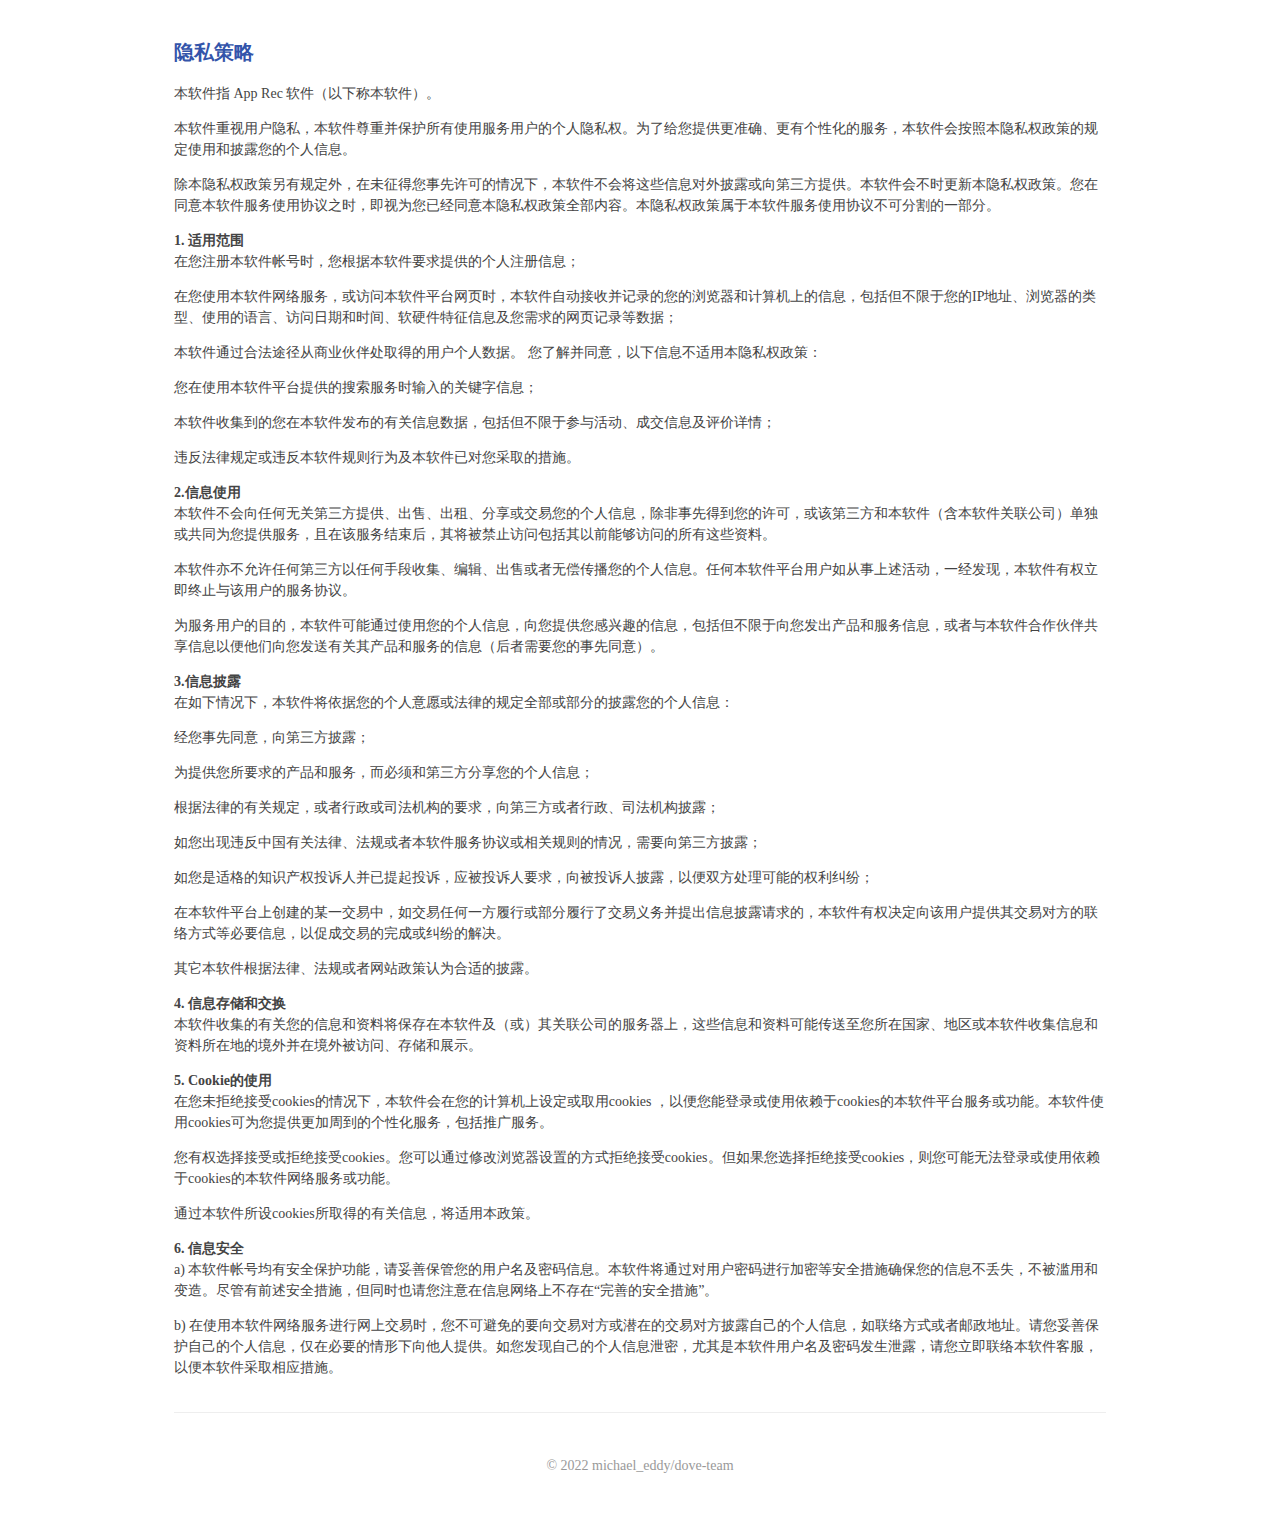
<file: privs/apprec.html>
<!DOCTYPE html>
<html class="no-js">

<head>
    <meta http-equiv="Content-Type" content="text/html; charset=UTF-8">
    <meta http-equiv="X-UA-Compatible" content="IE=edge">
    <meta name="renderer" content="webkit">
    <meta name="viewport" content="width=device-width, initial-scale=1, maximum-scale=1">
    <title>隐私策略</title>
    <link rel="stylesheet" href="../res/css/grid.css">
    <link rel="stylesheet" href="../res/css/style.css">
</head>

<body>
    <div id="body">
        <div class="container">
            <div class="row">
                <div class="col-mb-12 col-12" id="main" role="main">
                    <article class="post" itemscope="" itemtype="http://schema.org/BlogPosting">
                        <h1 class="post-title" itemprop="name headline"><a itemprop="url" href="#">隐私策略</a></h1>
                        <div class="post-content" itemprop="articleBody">
                            <p>本软件指 App Rec 软件（以下称本软件）。</p>
                            <p>本软件重视用户隐私，本软件尊重并保护所有使用服务用户的个人隐私权。为了给您提供更准确、更有个性化的服务，本软件会按照本隐私权政策的规定使用和披露您的个人信息。</p>
                            <p>除本隐私权政策另有规定外，在未征得您事先许可的情况下，本软件不会将这些信息对外披露或向第三方提供。本软件会不时更新本隐私权政策。您在同意本软件服务使用协议之时，即视为您已经同意本隐私权政策全部内容。本隐私权政策属于本软件服务使用协议不可分割的一部分。
                            </p>
                            <p><strong>1. 适用范围</strong><br>在您注册本软件帐号时，您根据本软件要求提供的个人注册信息；</p>
                            <p>在您使用本软件网络服务，或访问本软件平台网页时，本软件自动接收并记录的您的浏览器和计算机上的信息，包括但不限于您的IP地址、浏览器的类型、使用的语言、访问日期和时间、软硬件特征信息及您需求的网页记录等数据；
                            </p>
                            <p>本软件通过合法途径从商业伙伴处取得的用户个人数据。 您了解并同意，以下信息不适用本隐私权政策：</p>
                            <p>您在使用本软件平台提供的搜索服务时输入的关键字信息；</p>
                            <p>本软件收集到的您在本软件发布的有关信息数据，包括但不限于参与活动、成交信息及评价详情；</p>
                            <p>违反法律规定或违反本软件规则行为及本软件已对您采取的措施。</p>
                            <p><strong>2.信息使用</strong><br>本软件不会向任何无关第三方提供、出售、出租、分享或交易您的个人信息，除非事先得到您的许可，或该第三方和本软件（含本软件关联公司）单独或共同为您提供服务，且在该服务结束后，其将被禁止访问包括其以前能够访问的所有这些资料。
                            </p>
                            <p>本软件亦不允许任何第三方以任何手段收集、编辑、出售或者无偿传播您的个人信息。任何本软件平台用户如从事上述活动，一经发现，本软件有权立即终止与该用户的服务协议。</p>
                            <p>为服务用户的目的，本软件可能通过使用您的个人信息，向您提供您感兴趣的信息，包括但不限于向您发出产品和服务信息，或者与本软件合作伙伴共享信息以便他们向您发送有关其产品和服务的信息（后者需要您的事先同意）。
                            </p>
                            <p><strong>3.信息披露</strong><br>在如下情况下，本软件将依据您的个人意愿或法律的规定全部或部分的披露您的个人信息：</p>
                            <p>经您事先同意，向第三方披露；</p>
                            <p>为提供您所要求的产品和服务，而必须和第三方分享您的个人信息；</p>
                            <p>根据法律的有关规定，或者行政或司法机构的要求，向第三方或者行政、司法机构披露；</p>
                            <p>如您出现违反中国有关法律、法规或者本软件服务协议或相关规则的情况，需要向第三方披露；</p>
                            <p>如您是适格的知识产权投诉人并已提起投诉，应被投诉人要求，向被投诉人披露，以便双方处理可能的权利纠纷；</p>
                            <p>在本软件平台上创建的某一交易中，如交易任何一方履行或部分履行了交易义务并提出信息披露请求的，本软件有权决定向该用户提供其交易对方的联络方式等必要信息，以促成交易的完成或纠纷的解决。
                            </p>
                            <p>其它本软件根据法律、法规或者网站政策认为合适的披露。</p>
                            <p><strong>4.
                                    信息存储和交换</strong><br>本软件收集的有关您的信息和资料将保存在本软件及（或）其关联公司的服务器上，这些信息和资料可能传送至您所在国家、地区或本软件收集信息和资料所在地的境外并在境外被访问、存储和展示。
                            </p>
                            <p><strong>5. Cookie的使用</strong><br>在您未拒绝接受cookies的情况下，本软件会在您的计算机上设定或取用cookies
                                ，以便您能登录或使用依赖于cookies的本软件平台服务或功能。本软件使用cookies可为您提供更加周到的个性化服务，包括推广服务。</p>
                            <p>您有权选择接受或拒绝接受cookies。您可以通过修改浏览器设置的方式拒绝接受cookies。但如果您选择拒绝接受cookies，则您可能无法登录或使用依赖于cookies的本软件网络服务或功能。
                            </p>
                            <p>通过本软件所设cookies所取得的有关信息，将适用本政策。</p>
                            <p><strong>6. 信息安全</strong><br>a)
                                本软件帐号均有安全保护功能，请妥善保管您的用户名及密码信息。本软件将通过对用户密码进行加密等安全措施确保您的信息不丢失，不被滥用和变造。尽管有前述安全措施，但同时也请您注意在信息网络上不存在“完善的安全措施”。
                            </p>
                            <p>b)
                                在使用本软件网络服务进行网上交易时，您不可避免的要向交易对方或潜在的交易对方披露自己的个人信息，如联络方式或者邮政地址。请您妥善保护自己的个人信息，仅在必要的情形下向他人提供。如您发现自己的个人信息泄密，尤其是本软件用户名及密码发生泄露，请您立即联络本软件客服，以便本软件采取相应措施。
                            </p>
                        </div>
                    </article>
                </div>
            </div>
        </div>
    </div>
    <footer id="footer" role="contentinfo">
        © 2022 michael_eddy/dove-team</footer>
</body>

</html>
</file>
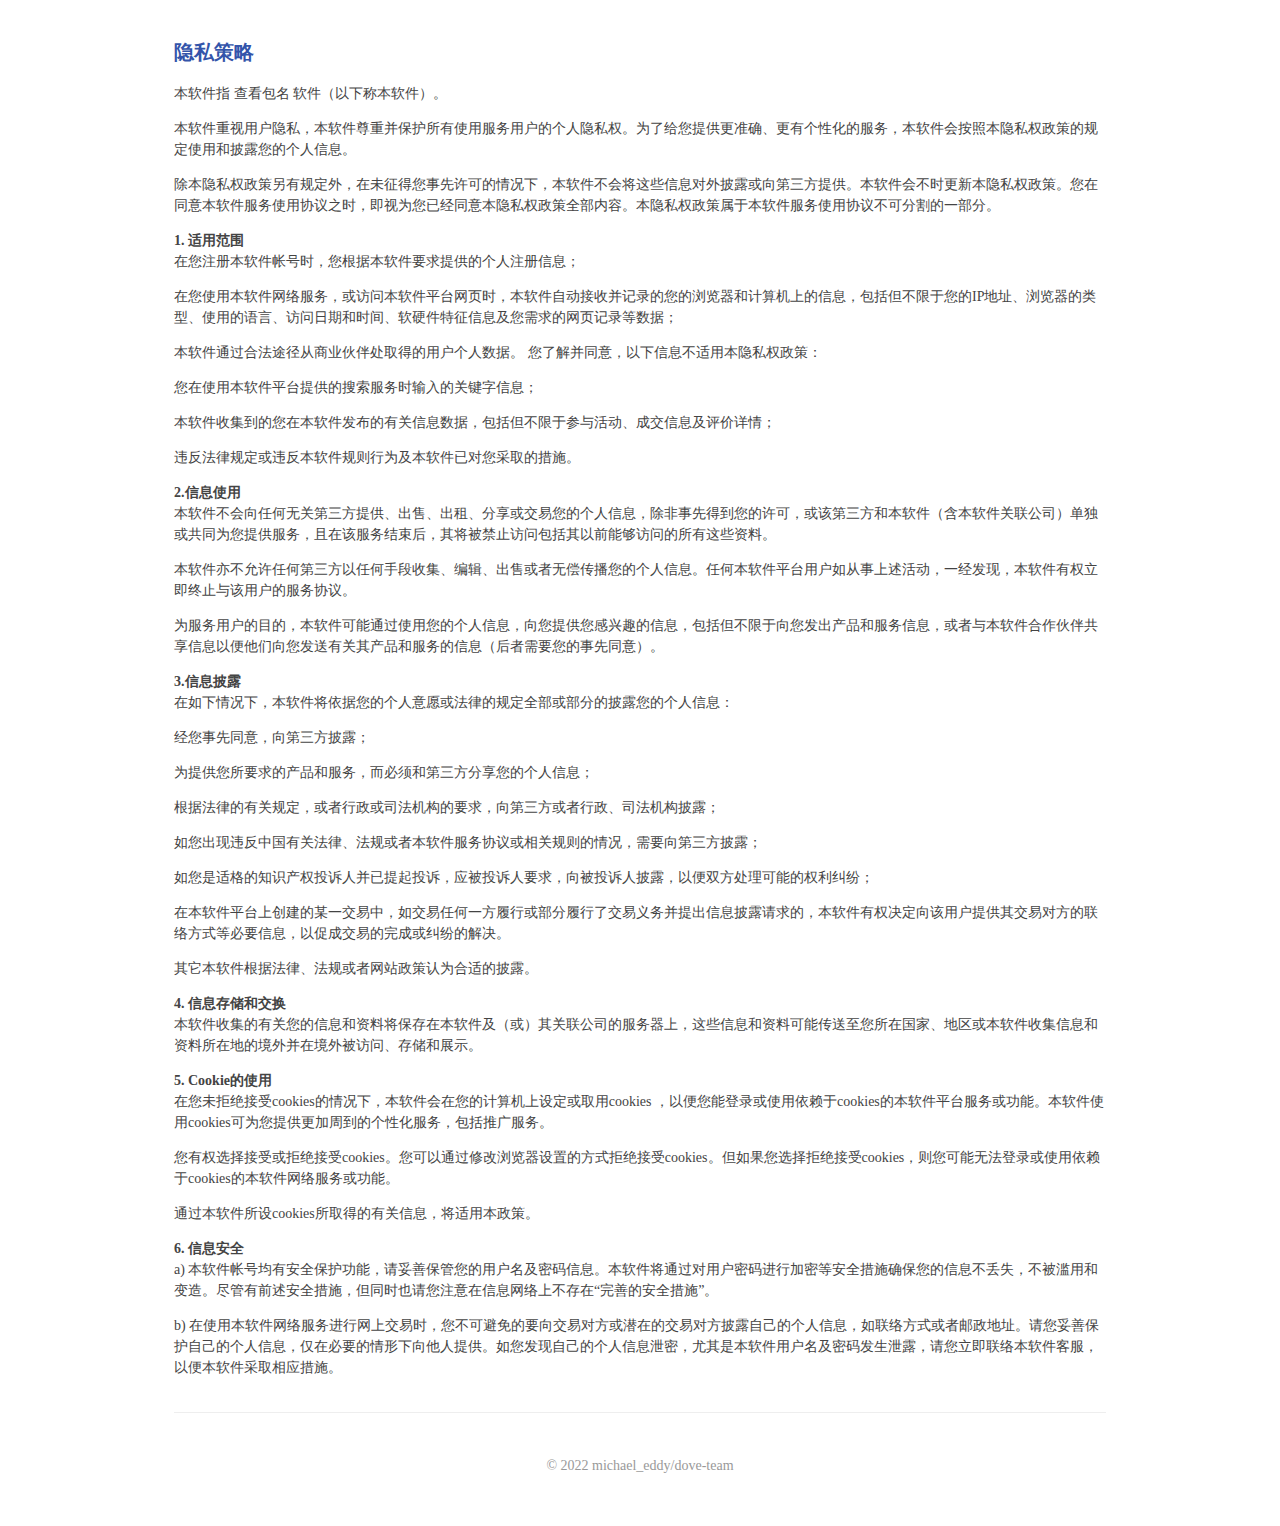
<file: privs/checkappspack.html>
<!DOCTYPE html>
<html class="no-js">

<head>
    <meta http-equiv="Content-Type" content="text/html; charset=UTF-8">
    <meta http-equiv="X-UA-Compatible" content="IE=edge">
    <meta name="renderer" content="webkit">
    <meta name="viewport" content="width=device-width, initial-scale=1, maximum-scale=1">
    <title>隐私策略</title>
    <link rel="stylesheet" href="../res/css/grid.css">
    <link rel="stylesheet" href="../res/css/style.css">
</head>

<body>
    <div id="body">
        <div class="container">
            <div class="row">
                <div class="col-mb-12 col-12" id="main" role="main">
                    <article class="post" itemscope="" itemtype="http://schema.org/BlogPosting">
                        <h1 class="post-title" itemprop="name headline"><a itemprop="url" href="#">隐私策略</a></h1>
                        <div class="post-content" itemprop="articleBody">
                            <p>本软件指 查看包名 软件（以下称本软件）。</p>
                            <p>本软件重视用户隐私，本软件尊重并保护所有使用服务用户的个人隐私权。为了给您提供更准确、更有个性化的服务，本软件会按照本隐私权政策的规定使用和披露您的个人信息。</p>
                            <p>除本隐私权政策另有规定外，在未征得您事先许可的情况下，本软件不会将这些信息对外披露或向第三方提供。本软件会不时更新本隐私权政策。您在同意本软件服务使用协议之时，即视为您已经同意本隐私权政策全部内容。本隐私权政策属于本软件服务使用协议不可分割的一部分。
                            </p>
                            <p><strong>1. 适用范围</strong><br>在您注册本软件帐号时，您根据本软件要求提供的个人注册信息；</p>
                            <p>在您使用本软件网络服务，或访问本软件平台网页时，本软件自动接收并记录的您的浏览器和计算机上的信息，包括但不限于您的IP地址、浏览器的类型、使用的语言、访问日期和时间、软硬件特征信息及您需求的网页记录等数据；
                            </p>
                            <p>本软件通过合法途径从商业伙伴处取得的用户个人数据。 您了解并同意，以下信息不适用本隐私权政策：</p>
                            <p>您在使用本软件平台提供的搜索服务时输入的关键字信息；</p>
                            <p>本软件收集到的您在本软件发布的有关信息数据，包括但不限于参与活动、成交信息及评价详情；</p>
                            <p>违反法律规定或违反本软件规则行为及本软件已对您采取的措施。</p>
                            <p><strong>2.信息使用</strong><br>本软件不会向任何无关第三方提供、出售、出租、分享或交易您的个人信息，除非事先得到您的许可，或该第三方和本软件（含本软件关联公司）单独或共同为您提供服务，且在该服务结束后，其将被禁止访问包括其以前能够访问的所有这些资料。
                            </p>
                            <p>本软件亦不允许任何第三方以任何手段收集、编辑、出售或者无偿传播您的个人信息。任何本软件平台用户如从事上述活动，一经发现，本软件有权立即终止与该用户的服务协议。</p>
                            <p>为服务用户的目的，本软件可能通过使用您的个人信息，向您提供您感兴趣的信息，包括但不限于向您发出产品和服务信息，或者与本软件合作伙伴共享信息以便他们向您发送有关其产品和服务的信息（后者需要您的事先同意）。
                            </p>
                            <p><strong>3.信息披露</strong><br>在如下情况下，本软件将依据您的个人意愿或法律的规定全部或部分的披露您的个人信息：</p>
                            <p>经您事先同意，向第三方披露；</p>
                            <p>为提供您所要求的产品和服务，而必须和第三方分享您的个人信息；</p>
                            <p>根据法律的有关规定，或者行政或司法机构的要求，向第三方或者行政、司法机构披露；</p>
                            <p>如您出现违反中国有关法律、法规或者本软件服务协议或相关规则的情况，需要向第三方披露；</p>
                            <p>如您是适格的知识产权投诉人并已提起投诉，应被投诉人要求，向被投诉人披露，以便双方处理可能的权利纠纷；</p>
                            <p>在本软件平台上创建的某一交易中，如交易任何一方履行或部分履行了交易义务并提出信息披露请求的，本软件有权决定向该用户提供其交易对方的联络方式等必要信息，以促成交易的完成或纠纷的解决。
                            </p>
                            <p>其它本软件根据法律、法规或者网站政策认为合适的披露。</p>
                            <p><strong>4.
                                    信息存储和交换</strong><br>本软件收集的有关您的信息和资料将保存在本软件及（或）其关联公司的服务器上，这些信息和资料可能传送至您所在国家、地区或本软件收集信息和资料所在地的境外并在境外被访问、存储和展示。
                            </p>
                            <p><strong>5. Cookie的使用</strong><br>在您未拒绝接受cookies的情况下，本软件会在您的计算机上设定或取用cookies
                                ，以便您能登录或使用依赖于cookies的本软件平台服务或功能。本软件使用cookies可为您提供更加周到的个性化服务，包括推广服务。</p>
                            <p>您有权选择接受或拒绝接受cookies。您可以通过修改浏览器设置的方式拒绝接受cookies。但如果您选择拒绝接受cookies，则您可能无法登录或使用依赖于cookies的本软件网络服务或功能。
                            </p>
                            <p>通过本软件所设cookies所取得的有关信息，将适用本政策。</p>
                            <p><strong>6. 信息安全</strong><br>a)
                                本软件帐号均有安全保护功能，请妥善保管您的用户名及密码信息。本软件将通过对用户密码进行加密等安全措施确保您的信息不丢失，不被滥用和变造。尽管有前述安全措施，但同时也请您注意在信息网络上不存在“完善的安全措施”。
                            </p>
                            <p>b)
                                在使用本软件网络服务进行网上交易时，您不可避免的要向交易对方或潜在的交易对方披露自己的个人信息，如联络方式或者邮政地址。请您妥善保护自己的个人信息，仅在必要的情形下向他人提供。如您发现自己的个人信息泄密，尤其是本软件用户名及密码发生泄露，请您立即联络本软件客服，以便本软件采取相应措施。
                            </p>
                        </div>
                    </article>
                </div>
            </div>
        </div>
    </div>
    <footer id="footer" role="contentinfo">
        © 2022 michael_eddy/dove-team</footer>
</body>

</html>
</file>
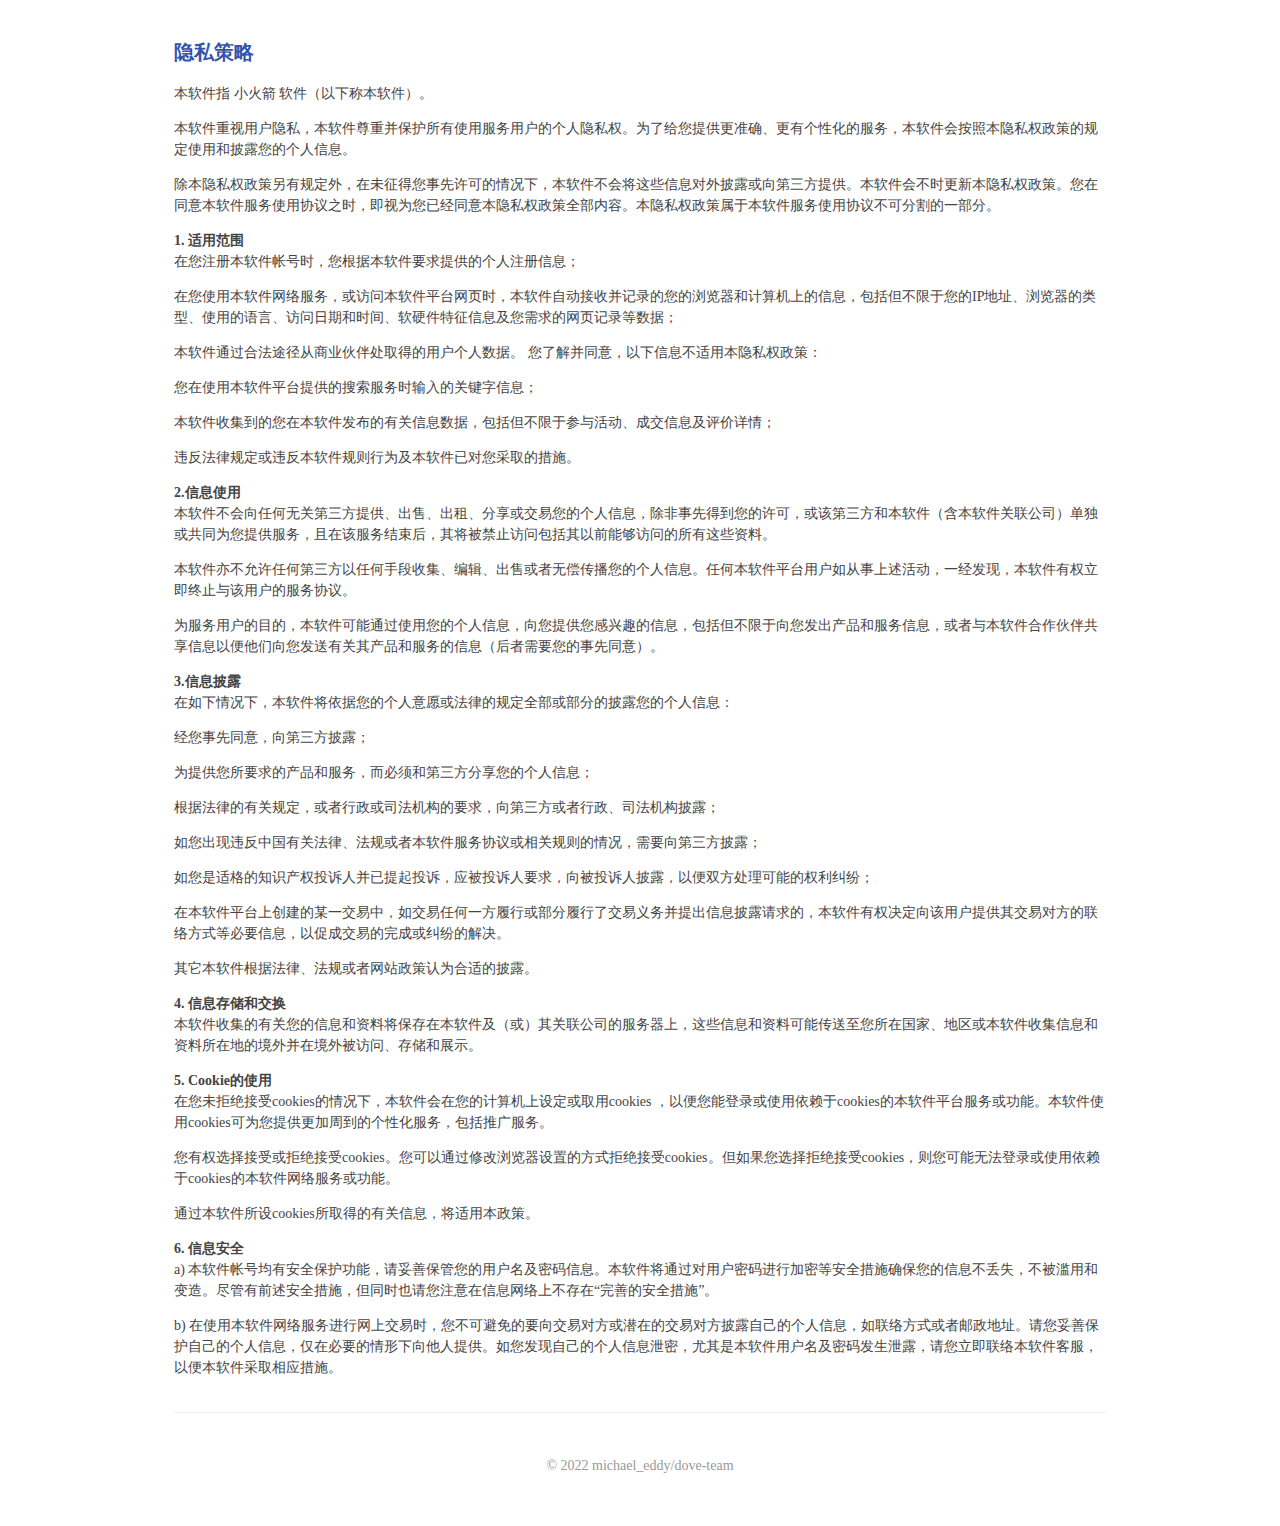
<file: privs/killthenall.html>
<!DOCTYPE html>
<html class="no-js">

<head>
    <meta http-equiv="Content-Type" content="text/html; charset=UTF-8">
    <meta http-equiv="X-UA-Compatible" content="IE=edge">
    <meta name="renderer" content="webkit">
    <meta name="viewport" content="width=device-width, initial-scale=1, maximum-scale=1">
    <title>隐私策略</title>
    <link rel="stylesheet" href="../res/css/grid.css">
    <link rel="stylesheet" href="../res/css/style.css">
</head>

<body>
    <div id="body">
        <div class="container">
            <div class="row">
                <div class="col-mb-12 col-12" id="main" role="main">
                    <article class="post" itemscope="" itemtype="http://schema.org/BlogPosting">
                        <h1 class="post-title" itemprop="name headline"><a itemprop="url" href="#">隐私策略</a></h1>
                        <div class="post-content" itemprop="articleBody">
                            <p>本软件指 小火箭 软件（以下称本软件）。</p>
                            <p>本软件重视用户隐私，本软件尊重并保护所有使用服务用户的个人隐私权。为了给您提供更准确、更有个性化的服务，本软件会按照本隐私权政策的规定使用和披露您的个人信息。</p>
                            <p>除本隐私权政策另有规定外，在未征得您事先许可的情况下，本软件不会将这些信息对外披露或向第三方提供。本软件会不时更新本隐私权政策。您在同意本软件服务使用协议之时，即视为您已经同意本隐私权政策全部内容。本隐私权政策属于本软件服务使用协议不可分割的一部分。
                            </p>
                            <p><strong>1. 适用范围</strong><br>在您注册本软件帐号时，您根据本软件要求提供的个人注册信息；</p>
                            <p>在您使用本软件网络服务，或访问本软件平台网页时，本软件自动接收并记录的您的浏览器和计算机上的信息，包括但不限于您的IP地址、浏览器的类型、使用的语言、访问日期和时间、软硬件特征信息及您需求的网页记录等数据；
                            </p>
                            <p>本软件通过合法途径从商业伙伴处取得的用户个人数据。 您了解并同意，以下信息不适用本隐私权政策：</p>
                            <p>您在使用本软件平台提供的搜索服务时输入的关键字信息；</p>
                            <p>本软件收集到的您在本软件发布的有关信息数据，包括但不限于参与活动、成交信息及评价详情；</p>
                            <p>违反法律规定或违反本软件规则行为及本软件已对您采取的措施。</p>
                            <p><strong>2.信息使用</strong><br>本软件不会向任何无关第三方提供、出售、出租、分享或交易您的个人信息，除非事先得到您的许可，或该第三方和本软件（含本软件关联公司）单独或共同为您提供服务，且在该服务结束后，其将被禁止访问包括其以前能够访问的所有这些资料。
                            </p>
                            <p>本软件亦不允许任何第三方以任何手段收集、编辑、出售或者无偿传播您的个人信息。任何本软件平台用户如从事上述活动，一经发现，本软件有权立即终止与该用户的服务协议。</p>
                            <p>为服务用户的目的，本软件可能通过使用您的个人信息，向您提供您感兴趣的信息，包括但不限于向您发出产品和服务信息，或者与本软件合作伙伴共享信息以便他们向您发送有关其产品和服务的信息（后者需要您的事先同意）。
                            </p>
                            <p><strong>3.信息披露</strong><br>在如下情况下，本软件将依据您的个人意愿或法律的规定全部或部分的披露您的个人信息：</p>
                            <p>经您事先同意，向第三方披露；</p>
                            <p>为提供您所要求的产品和服务，而必须和第三方分享您的个人信息；</p>
                            <p>根据法律的有关规定，或者行政或司法机构的要求，向第三方或者行政、司法机构披露；</p>
                            <p>如您出现违反中国有关法律、法规或者本软件服务协议或相关规则的情况，需要向第三方披露；</p>
                            <p>如您是适格的知识产权投诉人并已提起投诉，应被投诉人要求，向被投诉人披露，以便双方处理可能的权利纠纷；</p>
                            <p>在本软件平台上创建的某一交易中，如交易任何一方履行或部分履行了交易义务并提出信息披露请求的，本软件有权决定向该用户提供其交易对方的联络方式等必要信息，以促成交易的完成或纠纷的解决。
                            </p>
                            <p>其它本软件根据法律、法规或者网站政策认为合适的披露。</p>
                            <p><strong>4.
                                    信息存储和交换</strong><br>本软件收集的有关您的信息和资料将保存在本软件及（或）其关联公司的服务器上，这些信息和资料可能传送至您所在国家、地区或本软件收集信息和资料所在地的境外并在境外被访问、存储和展示。
                            </p>
                            <p><strong>5. Cookie的使用</strong><br>在您未拒绝接受cookies的情况下，本软件会在您的计算机上设定或取用cookies
                                ，以便您能登录或使用依赖于cookies的本软件平台服务或功能。本软件使用cookies可为您提供更加周到的个性化服务，包括推广服务。</p>
                            <p>您有权选择接受或拒绝接受cookies。您可以通过修改浏览器设置的方式拒绝接受cookies。但如果您选择拒绝接受cookies，则您可能无法登录或使用依赖于cookies的本软件网络服务或功能。
                            </p>
                            <p>通过本软件所设cookies所取得的有关信息，将适用本政策。</p>
                            <p><strong>6. 信息安全</strong><br>a)
                                本软件帐号均有安全保护功能，请妥善保管您的用户名及密码信息。本软件将通过对用户密码进行加密等安全措施确保您的信息不丢失，不被滥用和变造。尽管有前述安全措施，但同时也请您注意在信息网络上不存在“完善的安全措施”。
                            </p>
                            <p>b)
                                在使用本软件网络服务进行网上交易时，您不可避免的要向交易对方或潜在的交易对方披露自己的个人信息，如联络方式或者邮政地址。请您妥善保护自己的个人信息，仅在必要的情形下向他人提供。如您发现自己的个人信息泄密，尤其是本软件用户名及密码发生泄露，请您立即联络本软件客服，以便本软件采取相应措施。
                            </p>
                        </div>
                    </article>
                </div>
            </div>
        </div>
    </div>
    <footer id="footer" role="contentinfo">
        © 2022 michael_eddy/dove-team</footer>
</body>

</html>
</file>
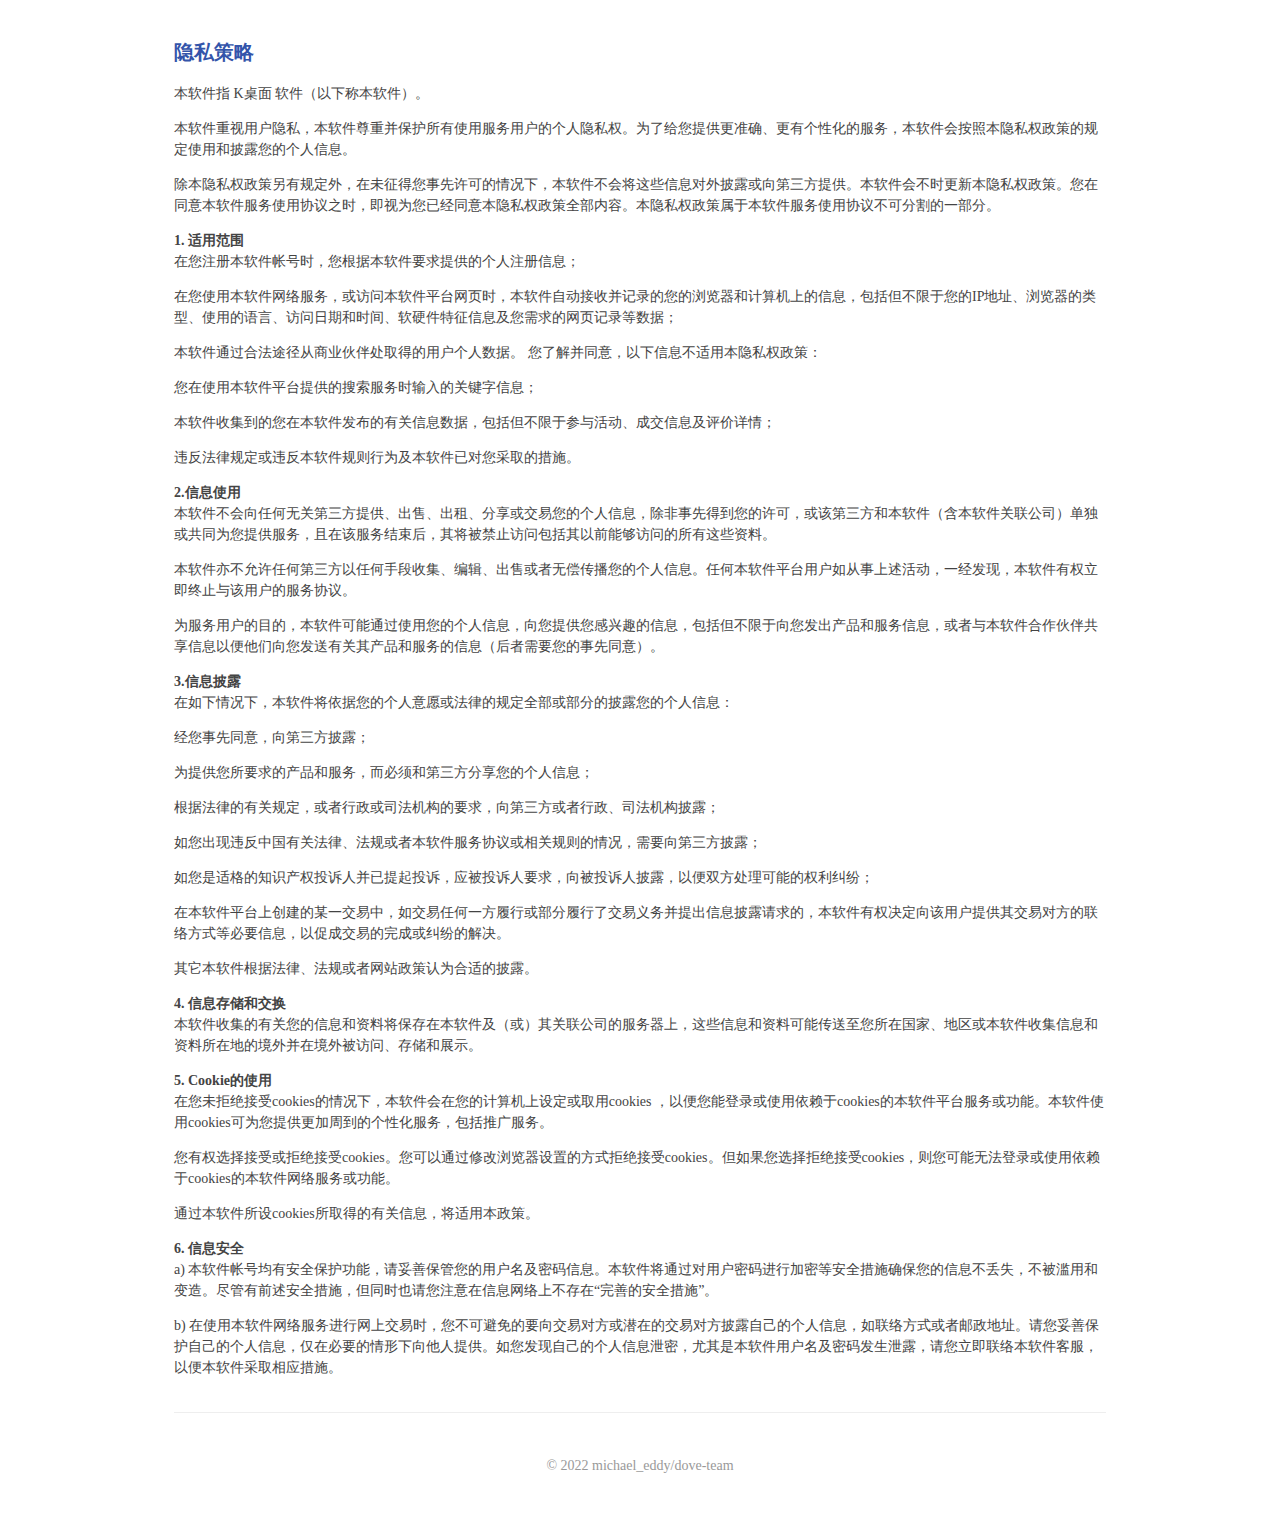
<file: privs/klauncher.html>
<!DOCTYPE html>
<html class="no-js">

<head>
    <meta http-equiv="Content-Type" content="text/html; charset=UTF-8">
    <meta http-equiv="X-UA-Compatible" content="IE=edge">
    <meta name="renderer" content="webkit">
    <meta name="viewport" content="width=device-width, initial-scale=1, maximum-scale=1">
    <title>隐私策略</title>
    <link rel="stylesheet" href="../res/css/grid.css">
    <link rel="stylesheet" href="../res/css/style.css">
</head>

<body>
    <div id="body">
        <div class="container">
            <div class="row">
                <div class="col-mb-12 col-12" id="main" role="main">
                    <article class="post" itemscope="" itemtype="http://schema.org/BlogPosting">
                        <h1 class="post-title" itemprop="name headline"><a itemprop="url" href="#">隐私策略</a></h1>
                        <div class="post-content" itemprop="articleBody">
                            <p>本软件指 K桌面 软件（以下称本软件）。</p>
                            <p>本软件重视用户隐私，本软件尊重并保护所有使用服务用户的个人隐私权。为了给您提供更准确、更有个性化的服务，本软件会按照本隐私权政策的规定使用和披露您的个人信息。</p>
                            <p>除本隐私权政策另有规定外，在未征得您事先许可的情况下，本软件不会将这些信息对外披露或向第三方提供。本软件会不时更新本隐私权政策。您在同意本软件服务使用协议之时，即视为您已经同意本隐私权政策全部内容。本隐私权政策属于本软件服务使用协议不可分割的一部分。
                            </p>
                            <p><strong>1. 适用范围</strong><br>在您注册本软件帐号时，您根据本软件要求提供的个人注册信息；</p>
                            <p>在您使用本软件网络服务，或访问本软件平台网页时，本软件自动接收并记录的您的浏览器和计算机上的信息，包括但不限于您的IP地址、浏览器的类型、使用的语言、访问日期和时间、软硬件特征信息及您需求的网页记录等数据；
                            </p>
                            <p>本软件通过合法途径从商业伙伴处取得的用户个人数据。 您了解并同意，以下信息不适用本隐私权政策：</p>
                            <p>您在使用本软件平台提供的搜索服务时输入的关键字信息；</p>
                            <p>本软件收集到的您在本软件发布的有关信息数据，包括但不限于参与活动、成交信息及评价详情；</p>
                            <p>违反法律规定或违反本软件规则行为及本软件已对您采取的措施。</p>
                            <p><strong>2.信息使用</strong><br>本软件不会向任何无关第三方提供、出售、出租、分享或交易您的个人信息，除非事先得到您的许可，或该第三方和本软件（含本软件关联公司）单独或共同为您提供服务，且在该服务结束后，其将被禁止访问包括其以前能够访问的所有这些资料。
                            </p>
                            <p>本软件亦不允许任何第三方以任何手段收集、编辑、出售或者无偿传播您的个人信息。任何本软件平台用户如从事上述活动，一经发现，本软件有权立即终止与该用户的服务协议。</p>
                            <p>为服务用户的目的，本软件可能通过使用您的个人信息，向您提供您感兴趣的信息，包括但不限于向您发出产品和服务信息，或者与本软件合作伙伴共享信息以便他们向您发送有关其产品和服务的信息（后者需要您的事先同意）。
                            </p>
                            <p><strong>3.信息披露</strong><br>在如下情况下，本软件将依据您的个人意愿或法律的规定全部或部分的披露您的个人信息：</p>
                            <p>经您事先同意，向第三方披露；</p>
                            <p>为提供您所要求的产品和服务，而必须和第三方分享您的个人信息；</p>
                            <p>根据法律的有关规定，或者行政或司法机构的要求，向第三方或者行政、司法机构披露；</p>
                            <p>如您出现违反中国有关法律、法规或者本软件服务协议或相关规则的情况，需要向第三方披露；</p>
                            <p>如您是适格的知识产权投诉人并已提起投诉，应被投诉人要求，向被投诉人披露，以便双方处理可能的权利纠纷；</p>
                            <p>在本软件平台上创建的某一交易中，如交易任何一方履行或部分履行了交易义务并提出信息披露请求的，本软件有权决定向该用户提供其交易对方的联络方式等必要信息，以促成交易的完成或纠纷的解决。
                            </p>
                            <p>其它本软件根据法律、法规或者网站政策认为合适的披露。</p>
                            <p><strong>4.
                                    信息存储和交换</strong><br>本软件收集的有关您的信息和资料将保存在本软件及（或）其关联公司的服务器上，这些信息和资料可能传送至您所在国家、地区或本软件收集信息和资料所在地的境外并在境外被访问、存储和展示。
                            </p>
                            <p><strong>5. Cookie的使用</strong><br>在您未拒绝接受cookies的情况下，本软件会在您的计算机上设定或取用cookies
                                ，以便您能登录或使用依赖于cookies的本软件平台服务或功能。本软件使用cookies可为您提供更加周到的个性化服务，包括推广服务。</p>
                            <p>您有权选择接受或拒绝接受cookies。您可以通过修改浏览器设置的方式拒绝接受cookies。但如果您选择拒绝接受cookies，则您可能无法登录或使用依赖于cookies的本软件网络服务或功能。
                            </p>
                            <p>通过本软件所设cookies所取得的有关信息，将适用本政策。</p>
                            <p><strong>6. 信息安全</strong><br>a)
                                本软件帐号均有安全保护功能，请妥善保管您的用户名及密码信息。本软件将通过对用户密码进行加密等安全措施确保您的信息不丢失，不被滥用和变造。尽管有前述安全措施，但同时也请您注意在信息网络上不存在“完善的安全措施”。
                            </p>
                            <p>b)
                                在使用本软件网络服务进行网上交易时，您不可避免的要向交易对方或潜在的交易对方披露自己的个人信息，如联络方式或者邮政地址。请您妥善保护自己的个人信息，仅在必要的情形下向他人提供。如您发现自己的个人信息泄密，尤其是本软件用户名及密码发生泄露，请您立即联络本软件客服，以便本软件采取相应措施。
                            </p>
                        </div>
                    </article>
                </div>
            </div>
        </div>
    </div>
    <footer id="footer" role="contentinfo">
        © 2022 michael_eddy/dove-team</footer>
</body>

</html>
</file>
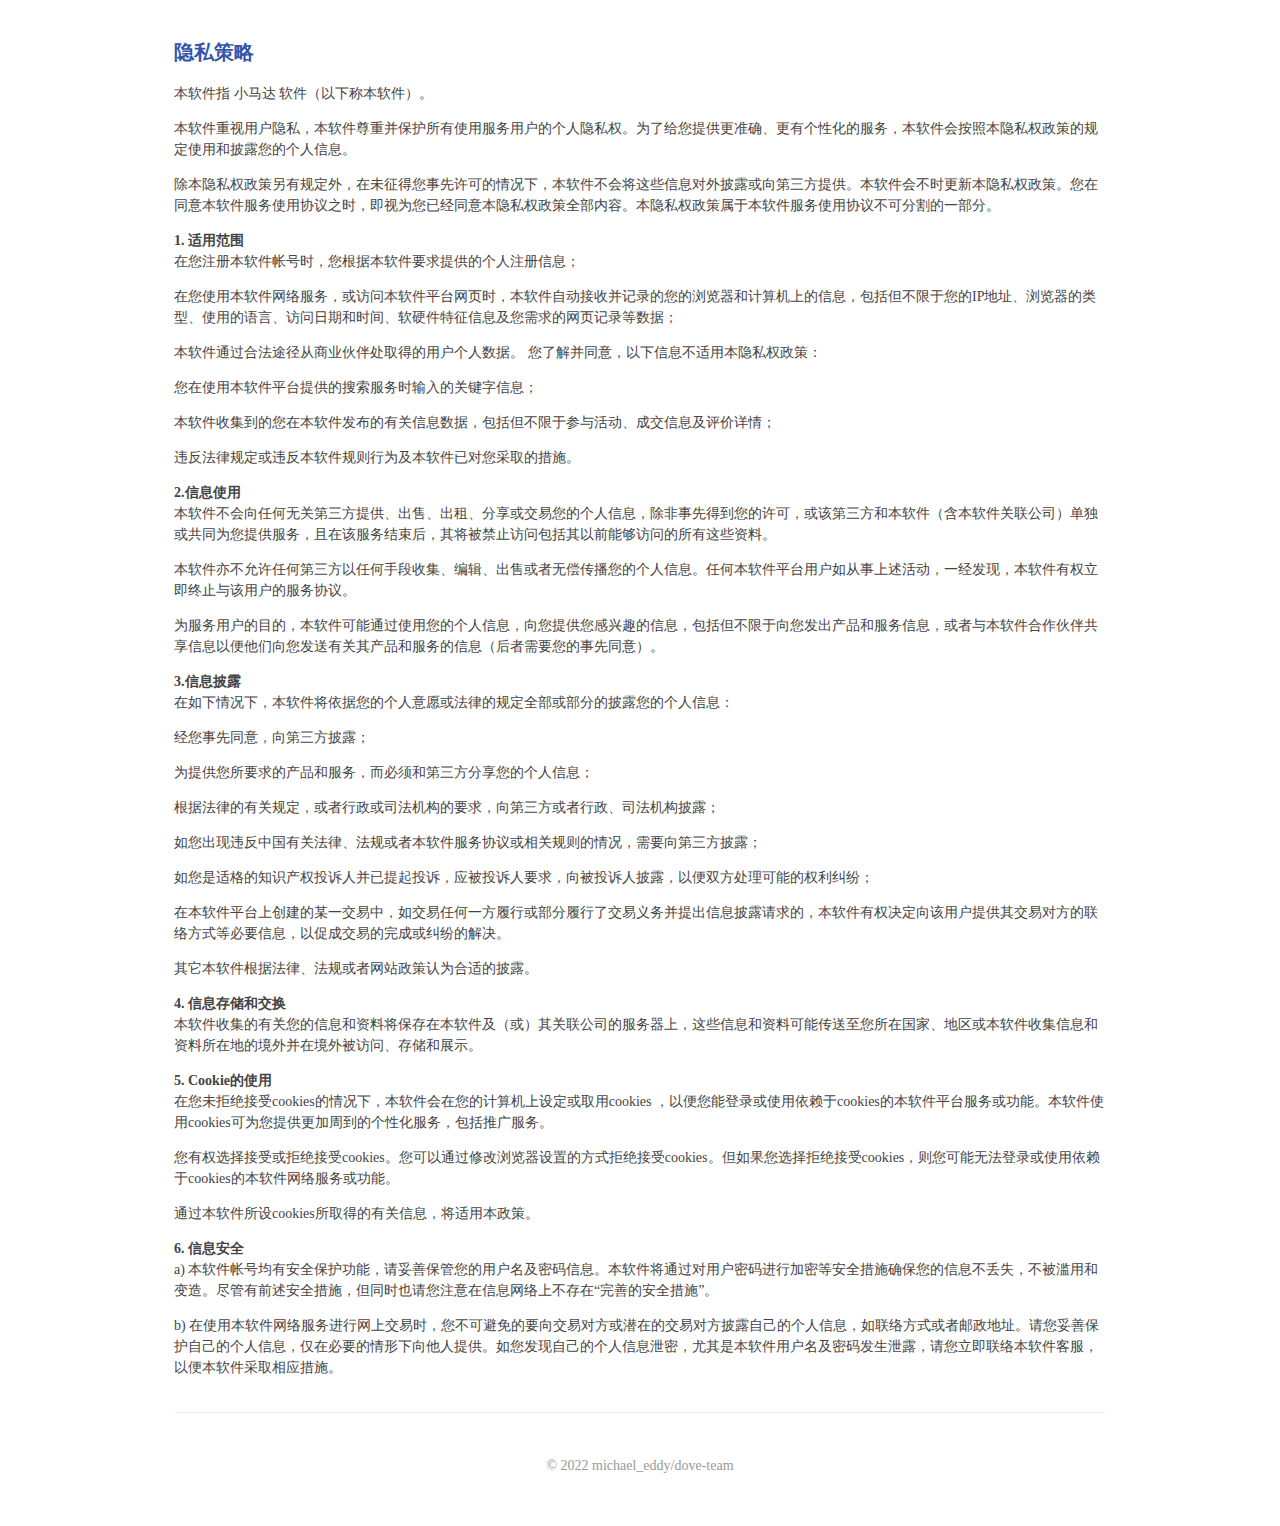
<file: privs/vibration.html>
<!DOCTYPE html>
<html class="no-js">

<head>
    <meta http-equiv="Content-Type" content="text/html; charset=UTF-8">
    <meta http-equiv="X-UA-Compatible" content="IE=edge">
    <meta name="renderer" content="webkit">
    <meta name="viewport" content="width=device-width, initial-scale=1, maximum-scale=1">
    <title>隐私策略</title>
    <link rel="stylesheet" href="../res/css/grid.css">
    <link rel="stylesheet" href="../res/css/style.css">
</head>

<body>
    <div id="body">
        <div class="container">
            <div class="row">
                <div class="col-mb-12 col-12" id="main" role="main">
                    <article class="post" itemscope="" itemtype="http://schema.org/BlogPosting">
                        <h1 class="post-title" itemprop="name headline"><a itemprop="url" href="#">隐私策略</a></h1>
                        <div class="post-content" itemprop="articleBody">
                            <p>本软件指 小马达 软件（以下称本软件）。</p>
                            <p>本软件重视用户隐私，本软件尊重并保护所有使用服务用户的个人隐私权。为了给您提供更准确、更有个性化的服务，本软件会按照本隐私权政策的规定使用和披露您的个人信息。</p>
                            <p>除本隐私权政策另有规定外，在未征得您事先许可的情况下，本软件不会将这些信息对外披露或向第三方提供。本软件会不时更新本隐私权政策。您在同意本软件服务使用协议之时，即视为您已经同意本隐私权政策全部内容。本隐私权政策属于本软件服务使用协议不可分割的一部分。
                            </p>
                            <p><strong>1. 适用范围</strong><br>在您注册本软件帐号时，您根据本软件要求提供的个人注册信息；</p>
                            <p>在您使用本软件网络服务，或访问本软件平台网页时，本软件自动接收并记录的您的浏览器和计算机上的信息，包括但不限于您的IP地址、浏览器的类型、使用的语言、访问日期和时间、软硬件特征信息及您需求的网页记录等数据；
                            </p>
                            <p>本软件通过合法途径从商业伙伴处取得的用户个人数据。 您了解并同意，以下信息不适用本隐私权政策：</p>
                            <p>您在使用本软件平台提供的搜索服务时输入的关键字信息；</p>
                            <p>本软件收集到的您在本软件发布的有关信息数据，包括但不限于参与活动、成交信息及评价详情；</p>
                            <p>违反法律规定或违反本软件规则行为及本软件已对您采取的措施。</p>
                            <p><strong>2.信息使用</strong><br>本软件不会向任何无关第三方提供、出售、出租、分享或交易您的个人信息，除非事先得到您的许可，或该第三方和本软件（含本软件关联公司）单独或共同为您提供服务，且在该服务结束后，其将被禁止访问包括其以前能够访问的所有这些资料。
                            </p>
                            <p>本软件亦不允许任何第三方以任何手段收集、编辑、出售或者无偿传播您的个人信息。任何本软件平台用户如从事上述活动，一经发现，本软件有权立即终止与该用户的服务协议。</p>
                            <p>为服务用户的目的，本软件可能通过使用您的个人信息，向您提供您感兴趣的信息，包括但不限于向您发出产品和服务信息，或者与本软件合作伙伴共享信息以便他们向您发送有关其产品和服务的信息（后者需要您的事先同意）。
                            </p>
                            <p><strong>3.信息披露</strong><br>在如下情况下，本软件将依据您的个人意愿或法律的规定全部或部分的披露您的个人信息：</p>
                            <p>经您事先同意，向第三方披露；</p>
                            <p>为提供您所要求的产品和服务，而必须和第三方分享您的个人信息；</p>
                            <p>根据法律的有关规定，或者行政或司法机构的要求，向第三方或者行政、司法机构披露；</p>
                            <p>如您出现违反中国有关法律、法规或者本软件服务协议或相关规则的情况，需要向第三方披露；</p>
                            <p>如您是适格的知识产权投诉人并已提起投诉，应被投诉人要求，向被投诉人披露，以便双方处理可能的权利纠纷；</p>
                            <p>在本软件平台上创建的某一交易中，如交易任何一方履行或部分履行了交易义务并提出信息披露请求的，本软件有权决定向该用户提供其交易对方的联络方式等必要信息，以促成交易的完成或纠纷的解决。
                            </p>
                            <p>其它本软件根据法律、法规或者网站政策认为合适的披露。</p>
                            <p><strong>4.
                                    信息存储和交换</strong><br>本软件收集的有关您的信息和资料将保存在本软件及（或）其关联公司的服务器上，这些信息和资料可能传送至您所在国家、地区或本软件收集信息和资料所在地的境外并在境外被访问、存储和展示。
                            </p>
                            <p><strong>5. Cookie的使用</strong><br>在您未拒绝接受cookies的情况下，本软件会在您的计算机上设定或取用cookies
                                ，以便您能登录或使用依赖于cookies的本软件平台服务或功能。本软件使用cookies可为您提供更加周到的个性化服务，包括推广服务。</p>
                            <p>您有权选择接受或拒绝接受cookies。您可以通过修改浏览器设置的方式拒绝接受cookies。但如果您选择拒绝接受cookies，则您可能无法登录或使用依赖于cookies的本软件网络服务或功能。
                            </p>
                            <p>通过本软件所设cookies所取得的有关信息，将适用本政策。</p>
                            <p><strong>6. 信息安全</strong><br>a)
                                本软件帐号均有安全保护功能，请妥善保管您的用户名及密码信息。本软件将通过对用户密码进行加密等安全措施确保您的信息不丢失，不被滥用和变造。尽管有前述安全措施，但同时也请您注意在信息网络上不存在“完善的安全措施”。
                            </p>
                            <p>b)
                                在使用本软件网络服务进行网上交易时，您不可避免的要向交易对方或潜在的交易对方披露自己的个人信息，如联络方式或者邮政地址。请您妥善保护自己的个人信息，仅在必要的情形下向他人提供。如您发现自己的个人信息泄密，尤其是本软件用户名及密码发生泄露，请您立即联络本软件客服，以便本软件采取相应措施。
                            </p>
                        </div>
                    </article>
                </div>
            </div>
        </div>
    </div>
    <footer id="footer" role="contentinfo">
        © 2022 michael_eddy/dove-team</footer>
</body>

</html>
</file>
<file: res/css/grid.css>
.container,.row [class*="col-"]{-webkit-box-sizing:border-box;-moz-box-sizing:border-box;box-sizing:border-box;}.container{margin-left:auto;margin-right:auto;padding-left:10px;padding-right:10px;}.row{margin-right:-10px;margin-left:-10px;}.row [class*="col-"]{float:left;min-height:1px;padding-right:10px;padding-left:10px;}.row [class*="-push-"],.row [class*="-pull-"]{position:relative;}.col-mb-1{width:8.33333%;}.col-mb-2{width:16.66667%;}.col-mb-3{width:25%;}.col-mb-4{width:33.33333%;}.col-mb-5{width:41.66667%;}.col-mb-6{width:50%;}.col-mb-7{width:58.33333%;}.col-mb-8{width:66.66667%;}.col-mb-9{width:75%;}.col-mb-10{width:83.33333%;}.col-mb-11{width:91.66667%;}.col-mb-12{width:100%;}@media(min-width:768px){.container{max-width:728px;}.col-tb-1{width:8.33333%;}.col-tb-2{width:16.66667%;}.col-tb-3{width:25%;}.col-tb-4{width:33.33333%;}.col-tb-5{width:41.66667%;}.col-tb-6{width:50%;}.col-tb-7{width:58.33333%;}.col-tb-8{width:66.66667%;}.col-tb-9{width:75%;}.col-tb-10{width:83.33333%;}.col-tb-11{width:91.66667%;}.col-tb-12{width:100%;}.col-tb-offset-0{margin-left:0;}.col-tb-offset-1{margin-left:8.33333%;}.col-tb-offset-2{margin-left:16.66667%;}.col-tb-offset-3{margin-left:25%;}.col-tb-offset-4{margin-left:33.33333%;}.col-tb-offset-5{margin-left:41.66667%;}.col-tb-offset-6{margin-left:50%;}.col-tb-offset-7{margin-left:58.33333%;}.col-tb-offset-8{margin-left:66.66667%;}.col-tb-offset-9{margin-left:75%;}.col-tb-offset-10{margin-left:83.33333%;}.col-tb-offset-11{margin-left:91.66667%;}.col-tb-offset-12{margin-left:100%;}.col-tb-pull-0{right:0;}.col-tb-pull-1{right:8.33333%;}.col-tb-pull-2{right:16.66667%;}.col-tb-pull-3{right:25%;}.col-tb-pull-4{right:33.33333%;}.col-tb-pull-5{right:41.66667%;}.col-tb-pull-6{right:50%;}.col-tb-pull-7{right:58.33333%;}.col-tb-pull-8{right:66.66667%;}.col-tb-pull-9{right:75%;}.col-tb-pull-10{right:83.33333%;}.col-tb-pull-11{right:91.66667%;}.col-tb-pull-12{right:100%;}.col-tb-push-0{left:0;}.col-tb-push-1{left:8.33333%;}.col-tb-push-2{left:16.66667%;}.col-tb-push-3{left:25%;}.col-tb-push-4{left:33.33333%;}.col-tb-push-5{left:41.66667%;}.col-tb-push-6{left:50%;}.col-tb-push-7{left:58.33333%;}.col-tb-push-8{left:66.66667%;}.col-tb-push-9{left:75%;}.col-tb-push-10{left:83.33333%;}.col-tb-push-11{left:91.66667%;}.col-tb-push-12{left:100%;}}@media(min-width:992px){.container{max-width:952px;}.col-1{width:8.33333%;}.col-2{width:16.66667%;}.col-3{width:25%;}.col-4{width:33.33333%;}.col-5{width:41.66667%;}.col-6{width:50%;}.col-7{width:58.33333%;}.col-8{width:66.66667%;}.col-9{width:75%;}.col-10{width:83.33333%;}.col-11{width:91.66667%;}.col-12{width:100%;}.col-offset-0{margin-left:0;}.col-offset-1{margin-left:8.33333%;}.col-offset-2{margin-left:16.66667%;}.col-offset-3{margin-left:25%;}.col-offset-4{margin-left:33.33333%;}.col-offset-5{margin-left:41.66667%;}.col-offset-6{margin-left:50%;}.col-offset-7{margin-left:58.33333%;}.col-offset-8{margin-left:66.66667%;}.col-offset-9{margin-left:75%;}.col-offset-10{margin-left:83.33333%;}.col-offset-11{margin-left:91.66667%;}.col-offset-12{margin-left:100%;}.col-pull-0{right:0;}.col-pull-1{right:8.33333%;}.col-pull-2{right:16.66667%;}.col-pull-3{right:25%;}.col-pull-4{right:33.33333%;}.col-pull-5{right:41.66667%;}.col-pull-6{right:50%;}.col-pull-7{right:58.33333%;}.col-pull-8{right:66.66667%;}.col-pull-9{right:75%;}.col-pull-10{right:83.33333%;}.col-pull-11{right:91.66667%;}.col-pull-12{right:100%;}.col-push-0{left:0;}.col-push-1{left:8.33333%;}.col-push-2{left:16.66667%;}.col-push-3{left:25%;}.col-push-4{left:33.33333%;}.col-push-5{left:41.66667%;}.col-push-6{left:50%;}.col-push-7{left:58.33333%;}.col-push-8{left:66.66667%;}.col-push-9{left:75%;}.col-push-10{left:83.33333%;}.col-push-11{left:91.66667%;}.col-push-12{left:100%;}}@media(min-width:1200px){.container{max-width:1160px;}.col-wd-1{width:8.33333%;}.col-wd-2{width:16.66667%;}.col-wd-3{width:25%;}.col-wd-4{width:33.33333%;}.col-wd-5{width:41.66667%;}.col-wd-6{width:50%;}.col-wd-7{width:58.33333%;}.col-wd-8{width:66.66667%;}.col-wd-9{width:75%;}.col-wd-10{width:83.33333%;}.col-wd-11{width:91.66667%;}.col-wd-12{width:100%;}.col-wd-offset-0{margin-left:0;}.col-wd-offset-1{margin-left:8.33333%;}.col-wd-offset-2{margin-left:16.66667%;}.col-wd-offset-3{margin-left:25%;}.col-wd-offset-4{margin-left:33.33333%;}.col-wd-offset-5{margin-left:41.66667%;}.col-wd-offset-6{margin-left:50%;}.col-wd-offset-7{margin-left:58.33333%;}.col-wd-offset-8{margin-left:66.66667%;}.col-wd-offset-9{margin-left:75%;}.col-wd-offset-10{margin-left:83.33333%;}.col-wd-offset-11{margin-left:91.66667%;}.col-wd-offset-12{margin-left:100%;}.col-wd-pull-0{right:0;}.col-wd-pull-1{right:8.33333%;}.col-wd-pull-2{right:16.66667%;}.col-wd-pull-3{right:25%;}.col-wd-pull-4{right:33.33333%;}.col-wd-pull-5{right:41.66667%;}.col-wd-pull-6{right:50%;}.col-wd-pull-7{right:58.33333%;}.col-wd-pull-8{right:66.66667%;}.col-wd-pull-9{right:75%;}.col-wd-pull-10{right:83.33333%;}.col-wd-pull-11{right:91.66667%;}.col-wd-pull-12{right:100%;}.col-wd-push-0{left:0;}.col-wd-push-1{left:8.33333%;}.col-wd-push-2{left:16.66667%;}.col-wd-push-3{left:25%;}.col-wd-push-4{left:33.33333%;}.col-wd-push-5{left:41.66667%;}.col-wd-push-6{left:50%;}.col-wd-push-7{left:58.33333%;}.col-wd-push-8{left:66.66667%;}.col-wd-push-9{left:75%;}.col-wd-push-10{left:83.33333%;}.col-wd-push-11{left:91.66667%;}.col-wd-push-12{left:100%;}}@media(max-width:767px){.kit-hidden-mb{display:none;}}@media(max-width:991px){.kit-hidden-tb{display:none;}}@media(max-width:1199px){.kit-hidden{display:none;}}.clearfix,.row{zoom:1;}.clearfix:before,.row:before,.clearfix:after,.row:after{content:" ";display:table;}.clearfix:after,.row:after{clear:both;}
</file>
<file: res/css/style.css>
body{background-color:#FFF;color:#444;font-size:87.5%;}a{color:#3354AA;text-decoration:none;}a:hover,a:active{color:#444;}pre,code{background:#F3F3F3;font-family:Menlo,Monaco,Consolas,"Lucida Console","Courier New",monospace;font-size:.92857em;}code{padding:2px 4px;color:#B94A48;}pre{padding:8px;overflow:auto;max-height:400px;}pre code{padding:3px;color:#444;}blockquote{margin:1em 0;padding-left:1.5em;border-left:4px solid #eee;color:#666;}table{border:1px solid #ddd;width:100%;}table th,table td{padding:5px 10px;border:1px solid #eee;}table th{background:#f3f3f3;}h1,h2,h3,h4,h5,h6{font-family:"Helvetica Neue",Helvetica,Arial,"PingFang SC","Hiragino Sans GB","WenQuanYi Micro Hei","Microsoft Yahei",sans-serif;}input[type="text"],input[type="email"],input[type="url"],input[type="password"],textarea{padding:5px;border:1px solid #E9E9E9;width:100%;border-radius:2px;-webkit-box-sizing:border-box;-moz-box-sizing:border-box;box-sizing:border-box;}textarea{resize:vertical;}.post-meta a,.post-content a,.widget a,.comment-content a{border-bottom:1px solid #EEE;}.post-meta a:hover,.post-content a:hover,.widget a:hover,.comment-content a:hover{border-bottom-color:transparent;}.browsehappy{padding:8px 0;background:#FBE3E4;color:#8A1F11;text-align:center;}.browsehappy a{color:#8A1F11;text-decoration:underline;font-weight:bold;}#header{padding-top:35px;border-bottom:1px solid #EEE;}#logo{color:#333;font-size:2.5em;}#logo img{max-height:64px;}.description{margin:.5em 0 0;color:#999;font-style:italic;}#nav-menu{margin:25px 0 0;padding:0;}#nav-menu a{display:block;margin-right:-1px;padding:0 20px;border:1px solid #EEE;border-bottom:none;height:32px;line-height:32px;color:#444;float:left;}#nav-menu a:hover,#nav-menu .current{background:#F6F6F6;}#search{position:relative;margin-top:15px;}#search input{padding-right:30px;}#search button{position:absolute;right:4px;top:2px;border:none;padding:0;width:24px;height:24px;background:transparent url(img/icon-search.png) no-repeat center center;direction:ltr;text-indent:-9999em;}@media(-webkit-min-device-pixel-ratio:2),(min-resolution:192dpi){#search button{background-image:url(img/icon-search@2x.png);-webkit-background-size:24px 24px;-moz-background-size:24px 24px;-o-background-size:24px 24px;background-size:24px 24px;}}.post{padding:15px 0 20px;border-bottom:1px solid #EEE;}.post-title{margin:.83em 0;font-size:1.4em;}.post-meta{margin-top:-0.5em;padding:0;color:#999;font-size:.92857em;}.post-meta li{display:inline-block;margin:0 8px 0 0;padding-left:12px;border-left:1px solid #EEE;}.post-meta li:first-child{margin-left:0;padding-left:0;border:none;}.post-content{line-height:1.5;}.post .tags{clear:both;}.post-near{list-style:none;margin:30px 0;padding:0;color:#999;}.post-near li{margin:10px 0;}.archive-title{margin:1em 0 -1em;padding-top:20px;color:#999;font-size:1em;}.more{text-align:center;}.more a{border:none;}.protected .text{width:50%;}.page-navigator{list-style:none;margin:25px 0;padding:0;text-align:center;}.page-navigator li{display:inline-block;margin:0 4px;}.page-navigator a{display:inline-block;padding:0 10px;height:30px;line-height:30px;}.page-navigator a:hover{background:#EEE;text-decoration:none;}.page-navigator .current a{color:#444;background:#EEE;}#comments{padding-top:15px;}.comment-list,.comment-list ol{list-style:none;margin:0;padding:0;}.comment-list li{padding:14px;margin-top:10px;border:1px solid #EEE;}.comment-list li.comment-level-odd{background:#F6F6F3;}.comment-list li.comment-level-even{background:#FFF;}.comment-list li.comment-by-author{background:#FFF9E8;}.comment-list li .comment-reply{text-align:right;font-size:.92857em;}.comment-meta a{color:#999;font-size:.92857em;}.comment-author{display:block;margin-bottom:3px;color:#444;}.comment-author .avatar{float:left;margin-right:10px;}.comment-author cite{font-weight:bold;font-style:normal;}.comment-list .respond{margin-top:15px;border-top:1px solid #EEE;}.respond .cancel-comment-reply{float:right;margin-top:15px;font-size:.92857em;}#comment-form label{display:block;margin-bottom:.5em;font-weight:bold;}#comment-form .required:after{content:" *";color:#C00;}#secondary{padding-top:15px;word-wrap:break-word;}.widget{margin-bottom:30px;}.widget-list{list-style:none;padding:0;}.widget-list li{margin:5px 0;line-height:1.6;}.widget-list li ul{margin-left:15px;}#footer{padding:3em 0;line-height:1.5;text-align:center;color:#999;}.error-page{margin-top:100px;margin-bottom:100px;}.post-content,.comment-content{line-height:1.5;word-wrap:break-word;}.post-content h2,.comment-content h2{font-size:1.28571em;}.post-content img,.comment-content img,.post-content video,.comment-content video{max-width:100%;}.post-content a img,.comment-content a img{background:#FFF;position:relative;bottom:-4px;}.post-content hr,.comment-content hr{margin:2em auto;width:100px;border:1px solid #E9E9E9;border-width:2px 0 0 0;}.aligncenter,div.aligncenter{display:block;margin-left:auto;margin-right:auto;}.alignleft{float:left;}.alignright{float:right;}img.alignleft{margin:0 15px 0 0;}img.alignright{margin:0 0 0 15px;}@media(max-width:767px){body{font-size:81.25%;}#nav-menu a{float:none;display:inline-block;margin:0 -2px;}}@media(max-width:768px){#header,.post-title,.post-meta{text-align:center;}}@media(min-width:1200px){.container{max-width:952px;}}.hidden{display:none!important;visibility:hidden;}.sr-only{border:0;height:1px;margin:-1px;overflow:hidden;padding:0;position:absolute;width:1px;}.sr-only.focusable:active,.sr-only.focusable:focus{clip:auto;height:auto;margin:0;overflow:visible;position:static;width:auto;}.invisible{visibility:hidden;}
</file>
